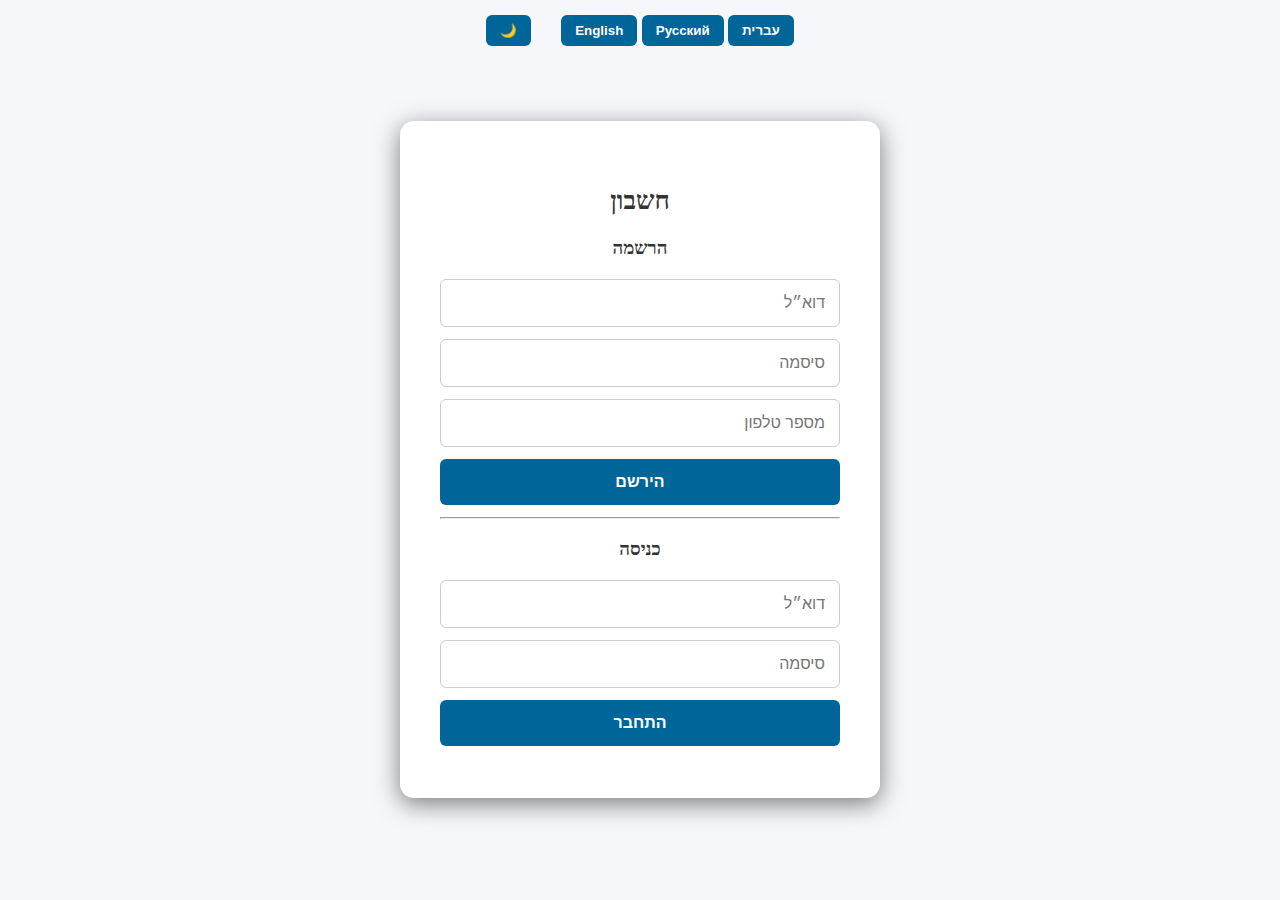
<file: account.html>
<!DOCTYPE html>
<html lang="he" dir="rtl">
<head>
  <meta charset="UTF-8">
  <title>חשבון | Account</title>
  <link rel="stylesheet" href="style.css">
</head>
<body>

  <div class="top-bar">
    <div class="lang-switch">
      <button onclick="setLanguage('he')">עברית</button>
      <button onclick="setLanguage('ru')">Русский</button>
      <button onclick="setLanguage('en')">English</button>
    </div>
    <div class="theme-switch">
      <button onclick="toggleTheme()" id="themeBtn">🌙</button>
    </div>
  </div>

  <section class="center-form">
    <h2 data-lang="account_title">חשבון</h2>

    <form id="registerForm">
      <h3 data-lang="register_title">הרשמה</h3>
      <input type="email" id="regEmail" placeholder="דוא״ל" required data-lang-placeholder="email">
      <input type="password" id="regPassword" placeholder="סיסמה" required data-lang-placeholder="password">
      <input type="tel" id="regPhone" placeholder="מספר טלפון" required data-lang-placeholder="phone">
      <button type="submit" data-lang="register_btn">הירשם</button>
    </form>

    <hr>

    <form id="loginForm">
      <h3 data-lang="login_title">כניסה</h3>
      <input type="email" id="logEmail" placeholder="דוא״ל" required data-lang-placeholder="email">
      <input type="password" id="logPassword" placeholder="סיסמה" required data-lang-placeholder="password">
      <button type="submit" data-lang="login_btn">התחבר</button>
    </form>

    <div id="accountMessage"></div>
  </section>

  <script src="lang.js"></script>
  <script src="theme.js"></script>
  <script>
    const regForm = document.getElementById("registerForm");
    const logForm = document.getElementById("loginForm");
    const accountMessage = document.getElementById("accountMessage");

    regForm.addEventListener("submit", function(e) {
      e.preventDefault();
      const email = document.getElementById("regEmail").value;
      const password = document.getElementById("regPassword").value;
      const phone = document.getElementById("regPhone").value;

      let users = JSON.parse(localStorage.getItem("users")) || {};
      if (users[email]) {
        accountMessage.textContent = lang[currentLang].user_exists;
      } else {
        users[email] = { password: password, phone: phone };
        localStorage.setItem("users", JSON.stringify(users));
        accountMessage.textContent = lang[currentLang].register_success.replace("{email}", email);
      }
    });

    logForm.addEventListener("submit", function(e) {
      e.preventDefault();
      const email = document.getElementById("logEmail").value;
      const password = document.getElementById("logPassword").value;

      let users = JSON.parse(localStorage.getItem("users")) || {};
      if (users[email] && users[email].password === password) {
        localStorage.setItem("currentUser", email);
        accountMessage.textContent = lang[currentLang].login_success.replace("{email}", email);
        setTimeout(() => {
          window.location.href = "index.html";
        }, 1500);
      } else {
        accountMessage.textContent = lang[currentLang].login_fail;
      }
    });

    applyLanguage();
    applyTheme();
  </script>
</body>
</html>
</file>
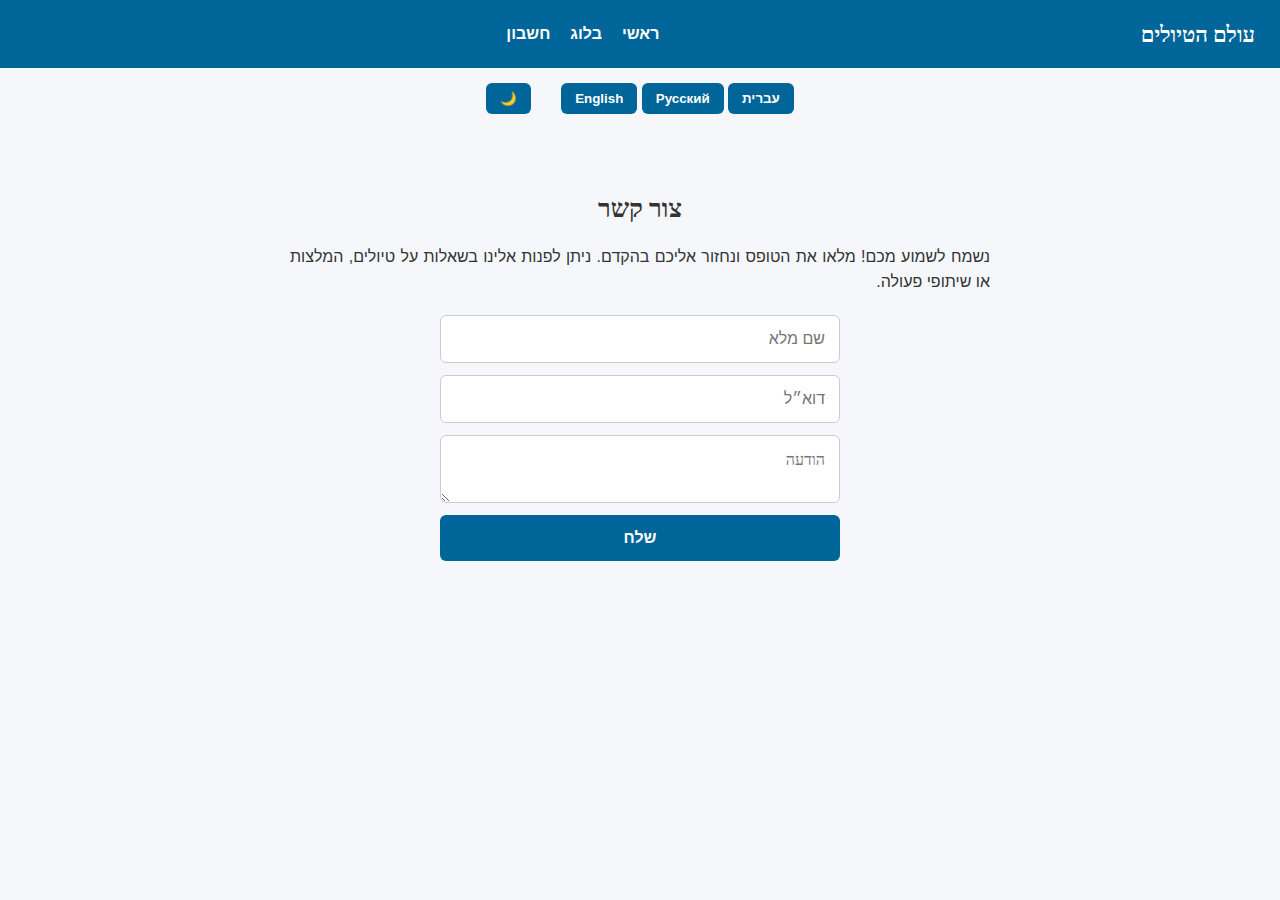
<file: contacts.html>
<!DOCTYPE html>
<html lang="he" dir="rtl">
<head>
  <meta charset="UTF-8">
  <title data-lang="menu_contacts">צור קשר</title>
  <link rel="stylesheet" href="style.css">
</head>
<body>
  <header>
    <h1 class="logo" data-lang="site_name"></h1>
    <nav>
      <ul>
        <li><a href="index.html" data-lang="menu_home"></a></li>
        <li><a href="blog.html" data-lang="menu_blog"></a></li>
        <li><a href="account.html" data-lang="menu_account"></a></li>
      </ul>
    </nav>
    <div id="userBox"></div>
  </header>

  <div class="top-bar">
    <div class="lang-switch">
      <button onclick="setLanguage('he')">עברית</button>
      <button onclick="setLanguage('ru')">Русский</button>
      <button onclick="setLanguage('en')">English</button>
    </div>
    <div class="theme-switch">
      <button onclick="toggleTheme()" id="themeBtn">🌙</button>
    </div>
  </div>

  <section>
    <h2 data-lang="contact_title"></h2>
    <p data-lang="contact_text"></p>
    <form>
      <input type="text" data-lang-placeholder="name">
      <input type="email" data-lang-placeholder="email">
      <textarea data-lang-placeholder="message"></textarea>
      <button type="submit" data-lang="send_btn"></button>
    </form>
  </section>

  <script src="lang.js"></script>
  <script src="theme.js"></script>
  <script>
    applyLanguage()
    applyTheme()
    const userBox = document.getElementById("userBox")
    const currentUser = localStorage.getItem("currentUser")
    if (currentUser) {
      userBox.textContent = lang[currentLang].hello_user.replace("{email}", currentUser)
    }
  </script>
</body>
</html>
</file>
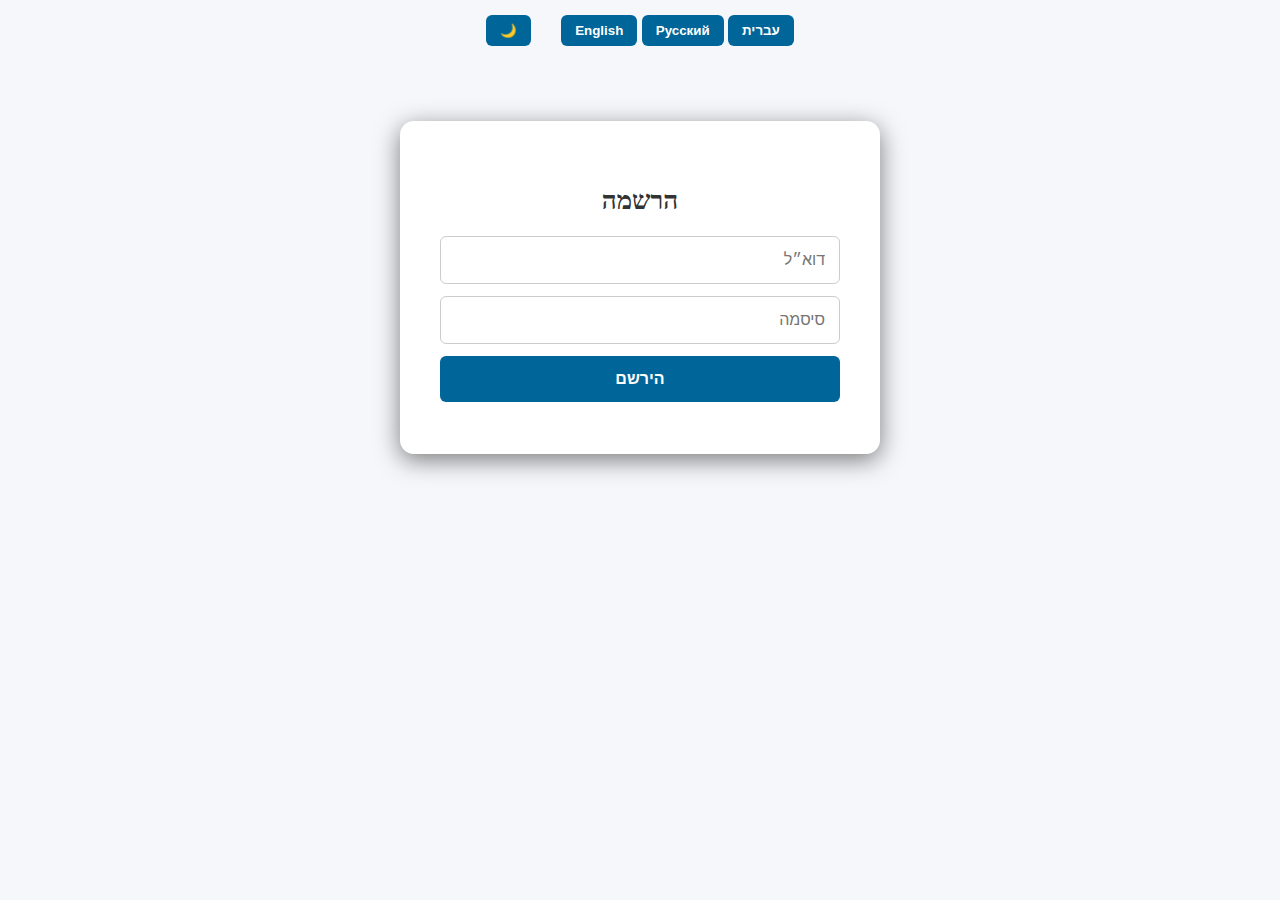
<file: register.html>
<!DOCTYPE html>
<html lang="he" dir="rtl">
<head>
  <meta charset="UTF-8">
  <title>הרשמה | Registration</title>
  <link rel="stylesheet" href="style.css">
</head>
<body>

  <div class="top-bar">
    <div class="lang-switch">
      <button onclick="setLanguage('he')">עברית</button>
      <button onclick="setLanguage('ru')">Русский</button>
      <button onclick="setLanguage('en')">English</button>
    </div>
    <div class="theme-switch">
      <button onclick="toggleTheme()" id="themeBtn">🌙</button>
    </div>
  </div>

  <section class="center-form">
    <h2 data-lang="register_title">הרשמה</h2>
    <form id="registerForm">
      <input type="email" id="email" placeholder="דוא״ל" required data-lang-placeholder="email">
      <input type="password" id="password" placeholder="סיסמה" required data-lang-placeholder="password">
      <button type="submit" data-lang="register_btn">הירשם</button>
    </form>
    <div id="registerMessage"></div>
  </section>

  <script src="lang.js"></script>
  <script src="theme.js"></script>
  <script>
    const registerForm = document.getElementById("registerForm");
    const registerMessage = document.getElementById("registerMessage");

    registerForm.addEventListener("submit", function(e) {
      e.preventDefault();
      const email = document.getElementById("email").value;
      registerMessage.textContent = lang[currentLang].success.replace("{email}", email);

      setTimeout(() => {
        window.location.href = "index.html";
      }, 2000);
    });

    applyLanguage();
    applyTheme();
  </script>
</body>
</html>
</file>
<file: style.css>
@import url('https://fonts.googleapis.com/css2?family=Merriweather:wght@400;700&family=Noto+Serif:wght@400;700&display=swap');

body {
  font-family: 'Noto Serif', serif;
}

h1, h2, h3 {
  font-family: 'Merriweather', serif;
}

/* ===== БАЗА ===== */
body {
  font-family: Arial, sans-serif;
  margin: 0;
  padding: 0;
  background: #f5f7fa;
  color: #333;
  text-align: center;
  transition: background 0.3s, color 0.3s;
}

body.dark-mode {
  background: #0d1117;
  color: #eee;
}

/* ===== ШАПКА ===== */
header {
  background: #006699;
  color: #fff;
  padding: 15px 25px;
  display: flex;
  justify-content: space-between;
  align-items: center;
  flex-wrap: wrap;
}

header .logo {
  font-size: 22px;
  font-weight: bold;
  margin: 5px 0;
}

nav ul {
  list-style: none;
  display: flex;
  gap: 20px;
  margin: 0;
  padding: 0;
  flex-wrap: wrap;
}

nav a {
  color: white;
  text-decoration: none;
  font-weight: bold;
  transition: 0.2s;
}

nav a:hover {
  color: #ffcc00;
}

#userBox {
  font-weight: bold;
}

/* ===== ВЕРХНЯЯ ПАНЕЛЬ ===== */
.top-bar {
  display: flex;
  justify-content: center;
  align-items: center;
  padding: 15px;
  gap: 30px;
  flex-wrap: wrap;
}

.lang-switch button,
.theme-switch button {
  padding: 8px 14px;
  border: none;
  background: #006699;
  color: white;
  border-radius: 6px;
  cursor: pointer;
  font-weight: bold;
  transition: 0.2s;
}

.lang-switch button:hover,
.theme-switch button:hover {
  background: #004466;
}

/* ===== ФОРМЫ ===== */
.center-form {
  background: #fff;
  color: #333;
  padding: 40px;
  border-radius: 14px;
  box-shadow: 0 6px 25px rgba(0,0,0,0.5);
  max-width: 400px;
  width: 100%;
  margin: 60px auto;
  text-align: center;
  transition: background 0.3s, color 0.3s;
}

body.dark-mode .center-form {
  background: #161b22;
  color: #eee;
}

.center-form h2, 
.center-form h3 {
  margin-bottom: 20px;
}

.center-form input,
.center-form button,
.center-form textarea {
  width: 100%;
  margin: 12px 0;
  padding: 14px;
  border: 1px solid #ccc;
  border-radius: 6px;
  font-size: 16px;
  box-sizing: border-box;
}

.center-form button {
  background: #006699;
  color: white;
  border: none;
  font-weight: bold;
  cursor: pointer;
  transition: 0.2s;
}

.center-form button:hover {
  background: #004466;
}

/* ===== СЕКЦИИ ===== */
section {
  padding: 40px 20px;
  max-width: 900px;
  margin: 0 auto;
}

section h2 {
  margin-bottom: 20px;
  font-size: 26px;
}

section p {
  margin: 20px auto;
  line-height: 1.6;
  max-width: 700px;
  text-align: justify;
}

section img {
  display: block;
  margin: 20px auto;
  max-width: 100%;
  border-radius: 10px;
  box-shadow: 0 4px 12px rgba(0,0,0,0.3);
}

/* ===== МОДАЛЬНЫЕ ОКНА ===== */
.modal {
  display: none;
  position: fixed;
  z-index: 10;
  left: 0; top: 0;
  width: 100%; height: 100%;
  background: rgba(0,0,0,0.7);
  justify-content: center;
  align-items: center;
}

.modal-content {
  background: #fff;
  padding: 30px;
  width: 600px;
  max-width: 90%;
  border-radius: 14px;
  position: relative;
  text-align: center;
  transition: background 0.3s, color 0.3s;
}

body.dark-mode .modal-content {
  background: #1e232a;
  color: #eee;
}

.close {
  position: absolute;
  left: 15px;
  top: 15px;
  font-size: 24px;
  cursor: pointer;
  color: #333;
}

body.dark-mode .close {
  color: #eee;
}

.tabs {
  margin-bottom: 15px;
  display: flex;
  justify-content: center;
  gap: 10px;
  flex-wrap: wrap;
}

.tab-button {
  padding: 10px 15px;
  cursor: pointer;
  border: 1px solid #006699;
  background: #f0f0f0;
  border-radius: 6px;
  font-weight: bold;
  transition: 0.2s;
}

.tab-button.active {
  background: #006699;
  color: white;
}

/* ===== ФОРМЫ КОНТАКТОВ ===== */
form input, 
form textarea, 
form button {
  display: block;
  margin: 12px auto;
  padding: 14px;
  width: 100%;
  max-width: 400px;
  border: 1px solid #ccc;
  border-radius: 6px;
  font-size: 16px;
  box-sizing: border-box;
}

form button {
  background: #006699;
  color: white;
  border: none;
  cursor: pointer;
  font-weight: bold;
}

form button:hover {
  background: #004466;
}
</file>
